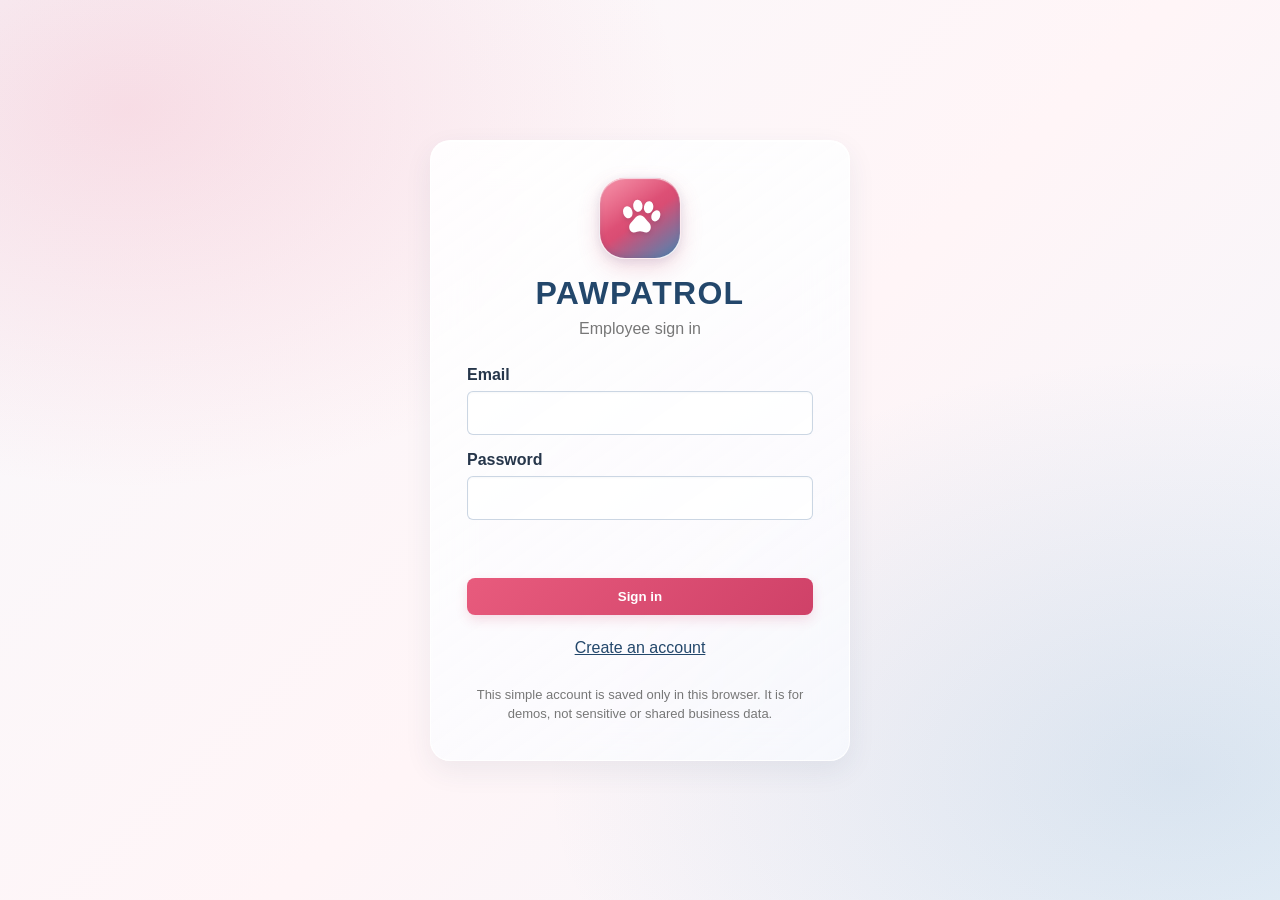
<file: index.html>
<!DOCTYPE html>
<html lang="en">

<head>
    <meta charset="UTF-8">
    <meta name="viewport" content="width=device-width, initial-scale=1.0">

    <title>PAWPATROL - Management System</title>

    <link rel="stylesheet" href="style.css">
    <style>
        .dashboard-page header {
            box-shadow: 0 4px 18px rgba(35, 71, 107, 0.06);
        }

        .dashboard-page aside {
            padding-top: 10px;
            background: linear-gradient(180deg, #fff 0%, #fffafd 100%);
        }

        .dashboard-page aside a,
        .dashboard-page .logout-button {
            position: relative;
            overflow: hidden;
            transition: background 180ms ease, color 180ms ease, transform 180ms ease, box-shadow 180ms ease, padding-left 180ms ease, filter 180ms ease;
        }

        .dashboard-page aside a::before,
        .dashboard-page .logout-button::before {
            content: "";
            position: absolute;
            inset: 0;
            background: linear-gradient(120deg, rgba(255,255,255,0.85) 0%, rgba(255,255,255,0.18) 35%, rgba(255,255,255,0.02) 100%);
            opacity: 0;
            transform: translateX(-110%);
            transition: transform 260ms ease, opacity 200ms ease;
            pointer-events: none;
        }

        .dashboard-page aside a:hover::before,
        .dashboard-page .logout-button:hover::before {
            opacity: 1;
            transform: translateX(110%);
        }

        .dashboard-page aside a:not(.active):hover {
            padding-left: 31px;
            background: linear-gradient(90deg, rgba(223, 82, 118, 0.06), rgba(255,255,255,0.8));
            box-shadow: inset 0 0 0 1px rgba(223, 82, 118, 0.06);
            transform: translateX(3px);
            filter: brightness(1.04);
        }

        .dashboard-page aside a:active,
        .dashboard-page .logout-button:active,
        .dashboard-page aside a.nav-pressed,
        .dashboard-page .logout-button.nav-pressed {
            transform: scale(0.98);
            box-shadow: inset 0 0 0 1px rgba(223, 82, 118, 0.12);
        }

        .dashboard-page .logout-button:hover {
            background: linear-gradient(90deg, rgba(223, 82, 118, 0.08), rgba(255,255,255,0.8));
            transform: translateX(2px);
            filter: brightness(1.04);
        }

        .dashboard-page main > h2 {
            color: #23476b;
            letter-spacing: 0.04em;
        }

        .dashboard-welcome {
            position: relative;
            display: flex;
            align-items: center;
            justify-content: space-between;
            min-height: 112px;
            margin: -4px 0 26px;
            padding: 22px 28px;
            overflow: hidden;
            border: 1px solid rgba(223, 82, 118, 0.12);
            border-radius: 16px;
            background:
                radial-gradient(circle at 88% 15%, rgba(255, 255, 255, 0.72), transparent 26%),
                linear-gradient(115deg, #fff2f5 0%, #f2f7ff 55%, #fff8ec 100%);
            box-shadow: 0 9px 26px rgba(35, 71, 107, 0.07);
            animation: dashboard-rise-in 480ms ease-out both;
        }

        .dashboard-welcome::after {
            position: absolute;
            right: 28px;
            bottom: -29px;
            color: rgba(223, 82, 118, 0.11);
            content: "🐾";
            font-size: 104px;
            line-height: 1;
            transform: rotate(-16deg);
            pointer-events: none;
        }

        .dashboard-welcome-copy {
            position: relative;
            z-index: 1;
        }

        .dashboard-welcome-label {
            display: inline-block;
            margin-bottom: 7px;
            color: #c54468;
            font-size: 11px;
            font-weight: 700;
            letter-spacing: 0.12em;
        }

        .dashboard-welcome h2 {
            margin: 0;
            color: #23476b;
            font-size: 27px;
            letter-spacing: 0.025em;
        }

        .dashboard-intro {
            margin: 6px 0 0;
            color: #586b82;
            font-size: 14px;
        }

        .dashboard-page .cards {
            margin-top: 0;
        }

        .card {
            position: relative;
            overflow: hidden;
            border: 1px solid rgba(35, 71, 107, 0.06);
            box-shadow: 0 5px 16px rgba(35, 71, 107, 0.055);
            animation: dashboard-rise-in 420ms both;
        }

        .card:nth-child(2) {
            animation-delay: 70ms;
        }

        .card:nth-child(3) {
            animation-delay: 140ms;
        }

        .card:nth-child(4) {
            animation-delay: 210ms;
        }

        .card::after {
            position: absolute;
            top: -34px;
            right: -26px;
            width: 105px;
            height: 105px;
            border-radius: 50%;
            background: currentColor;
            content: "";
            opacity: 0.045;
            pointer-events: none;
            transition: transform 220ms ease, opacity 220ms ease;
        }

        .card:hover {
            transform: translateY(-4px);
            box-shadow: 0 13px 25px rgba(35, 71, 107, 0.12);
        }

        .card:hover::after {
            transform: scale(1.35);
            opacity: 0.075;
        }

        .card.pink {
            color: #df5276;
            border-top: 3px solid #df5276;
        }

        .card.blue {
            color: #438cc5;
            border-top: 3px solid #438cc5;
        }

        .card.green {
            color: #58a850;
            border-top: 3px solid #66b85d;
        }

        .card.orange {
            color: #d9942e;
            border-top: 3px solid #e9a23d;
        }

        .card .icon {
            transition: transform 220ms ease, box-shadow 220ms ease;
        }

        .card:hover .icon {
            transform: rotate(-7deg) scale(1.08);
            box-shadow: 0 6px 12px rgba(35, 71, 107, 0.14);
        }

        .card span {
            color: #697586;
        }

        .card strong {
            color: #25354a;
            font-size: 27px;
        }

        .card.dashboard-card-click {
            animation: dashboard-card-tap 240ms ease-out;
        }

        @keyframes dashboard-card-tap {
            45% {
                transform: scale(0.97);
            }

            100% {
                transform: scale(1);
            }
        }

        @keyframes dashboard-rise-in {
            from {
                opacity: 0;
                transform: translateY(12px);
            }

            to {
                opacity: 1;
                transform: translateY(0);
            }
        }

        .dashboard-page .tables > section,
        .dashboard-page .dashboard-shop-info {
            border: 1px solid rgba(35, 71, 107, 0.06);
            border-radius: 12px;
            box-shadow: 0 5px 18px rgba(35, 71, 107, 0.055);
            animation: dashboard-rise-in 500ms 180ms both;
            transition: box-shadow 180ms ease, transform 180ms ease;
        }

        .dashboard-page .tables > section:hover,
        .dashboard-page .dashboard-shop-info:hover {
            transform: translateY(-2px);
            box-shadow: 0 10px 24px rgba(35, 71, 107, 0.09);
        }

        .dashboard-page section h3 {
            color: #23476b;
            border-bottom-color: #edf0f4;
        }

        .dashboard-page tbody tr {
            transition: background 160ms ease, transform 160ms ease;
        }

        .dashboard-page tbody tr:hover {
            background: #fff7f9;
        }

        .dashboard-page .dashboard-shop-info {
            margin-top: 25px;
            border-left: 4px solid #df5276;
        }

        .dashboard-page .dashboard-shop-details p {
            transition: background 160ms ease, padding 160ms ease;
        }

        .dashboard-page .dashboard-shop-details p:hover {
            padding-right: 8px;
            padding-left: 8px;
            border-radius: 6px;
            background: #fff7f9;
        }

        .dashboard-click-feedback {
            animation: dashboard-click-feedback 300ms ease-out;
        }

        .dashboard-page aside a.nav-pressed,
        .dashboard-page .logout-button.nav-pressed {
            animation: dashboard-sidebar-press 200ms ease-out;
        }

        @keyframes dashboard-sidebar-press {
            35% {
                transform: scale(0.98);
                box-shadow: 0 0 0 4px rgba(223, 82, 118, 0.12);
            }

            100% {
                transform: scale(1);
                box-shadow: 0 0 0 0 rgba(223, 82, 118, 0);
            }
        }

        @keyframes dashboard-click-feedback {
            35% {
                transform: scale(0.96);
                box-shadow: 0 0 0 4px rgba(223, 82, 118, 0.16);
            }

            100% {
                transform: scale(1);
                box-shadow: 0 0 0 0 rgba(223, 82, 118, 0);
            }
        }

        .cards {
            align-items: start;
        }

        .dashboard-card-content {
            flex: 1;
            min-width: 0;
        }

        .dashboard-view-details {
            display: inline-flex;
            align-items: center;
            margin-top: 8px;
            padding: 5px 10px;
            border: 1px solid currentColor;
            border-radius: 20px;
            font-family: inherit;
            font-size: 11px;
            font-weight: bold;
            color: #df5276;
            background: #fff7f9;
            cursor: pointer;
            transition: transform 160ms ease, box-shadow 160ms ease;
        }

        .dashboard-view-details:hover {
            transform: translateY(-1px);
            box-shadow: 0 3px 8px rgba(35, 71, 107, 0.12);
        }

        .dashboard-view-details:active {
            transform: scale(0.96);
        }

        .dashboard-view-details:focus-visible {
            outline: 2px solid currentColor;
            outline-offset: 3px;
        }

        .blue .dashboard-view-details {
            color: #438cc5;
            background: #f3f8fc;
        }

        .green .dashboard-view-details {
            color: #4b9d45;
            background: #f3faf2;
        }

        .orange .dashboard-view-details {
            color: #b97817;
            background: #fff8ed;
        }

        .dashboard-card-details {
            width: 100%;
            min-width: 0;
            margin-top: 20px;
            padding: 20px;
            border: 1px solid #dce5ef;
            border-radius: 12px;
            background: linear-gradient(145deg, #fff, #f5f8fc);
            box-shadow: 0 8px 22px rgba(35, 71, 107, 0.09);
            color: #26364a;
            font-family: "Segoe UI", Arial, sans-serif;
            cursor: default;
        }

        .dashboard-card-details[hidden] {
            display: none;
        }

        .dashboard-card-details:not([hidden]) {
            animation: dashboard-detail-enter 200ms ease-out;
        }

        @keyframes dashboard-detail-enter {
            from {
                opacity: 0;
                transform: translateY(8px);
            }

            to {
                opacity: 1;
                transform: translateY(0);
            }
        }

        .dashboard-detail-heading {
            display: flex;
            justify-content: space-between;
            align-items: center;
            gap: 12px;
            margin-bottom: 14px;
            color: #23476b;
            font-size: 15px;
            font-weight: bold;
            letter-spacing: 0.06em;
            text-transform: uppercase;
        }

        .dashboard-detail-count {
            padding: 5px 11px;
            border-radius: 20px;
            color: #1f456b;
            background: #e5eff8;
            font-size: 13px;
            font-weight: 700;
            letter-spacing: normal;
            white-space: nowrap;
        }

        .dashboard-detail-list {
            display: grid;
            grid-template-columns: repeat(auto-fit, minmax(min(100%, 240px), 1fr));
            gap: 12px;
            max-height: 360px;
            overflow-y: auto;
            padding: 2px 4px 4px 2px;
        }

        .dashboard-detail-item {
            display: flex;
            justify-content: space-between;
            align-items: flex-start;
            gap: 14px;
            min-width: 0;
            min-height: 76px;
            padding: 14px;
            border: 1px solid #e2e9f0;
            border-radius: 10px;
            background: #fff;
            box-shadow: 0 2px 7px rgba(35, 71, 107, 0.04);
            transition: transform 160ms ease, box-shadow 160ms ease, border-color 160ms ease;
        }

        .dashboard-detail-item:hover {
            transform: translateY(-2px);
            border-color: #cbd9e8;
            box-shadow: 0 6px 14px rgba(35, 71, 107, 0.09);
        }

        .dashboard-detail-item-copy {
            min-width: 0;
            flex: 1;
        }

        .dashboard-detail-item strong,
        .dashboard-detail-item small {
            display: block;
            overflow-wrap: anywhere;
        }

        .dashboard-detail-item strong {
            color: #24364b;
            font-size: 15px;
            font-weight: 700;
            line-height: 1.4;
        }

        .dashboard-detail-item small {
            margin-top: 5px;
            color: #526174;
            font-size: 13px;
            line-height: 1.5;
        }

        .dashboard-detail-tag {
            flex-shrink: 0;
            max-width: 40%;
            padding: 6px 10px;
            border-radius: 16px;
            color: #21476d;
            background: #eaf2f9;
            font-size: 12px;
            font-weight: 700;
            line-height: 1.4;
            text-align: center;
            overflow-wrap: anywhere;
        }

        .dashboard-detail-empty {
            margin: 0;
            padding: 20px;
            border: 1px dashed #cbd7e3;
            border-radius: 9px;
            color: #526174;
            background: #fff;
            font-size: 14px;
            font-weight: 600;
            text-align: center;
        }

        @media (max-width: 700px) {
            .dashboard-card-details {
                padding: 14px;
            }

            .dashboard-detail-list {
                grid-template-columns: 1fr;
                max-height: 320px;
            }

            .dashboard-welcome {
                min-height: 100px;
                padding: 18px 20px;
            }

            .dashboard-welcome h2 {
                font-size: 22px;
            }

            .dashboard-welcome::after {
                right: 8px;
                font-size: 76px;
            }
        }

        @media (prefers-reduced-motion: reduce) {
            .dashboard-page *,
            .dashboard-view-details,
            .dashboard-card-details:not([hidden]) {
                animation-duration: 0.01ms !important;
                animation-iteration-count: 1 !important;
                scroll-behavior: auto !important;
                transition-duration: 0.01ms !important;
            }
        }
    </style>
    <script defer src="local-auth.js"></script>
</head>

<body class="dashboard-page" data-requires-login style="visibility: hidden;">

    <!-- =========================
         HEADER
    ========================== -->

    <header>

        <div class="logo">

            <div class="logo-circle">
                🐶
            </div>

            <div class="logo-text">
                <h1>PAWPATROL</h1>
                <span>MANAGEMENT SYSTEM</span>
            </div>

        </div>


        <div class="admin">

            <strong id="currentUserEmail">Employee</strong>
            <small>Signed in</small>

        </div>

    </header>



    <!-- =========================
         MAIN LAYOUT
    ========================== -->

    <div class="layout">


        <!-- =========================
             SIDEBAR
        ========================== -->

        <aside>

            <a href="index.html" class="active">
                🏠 Dashboard
            </a>

            <a href="pets.html">
                🐾 Pets
            </a>

            <a href="products.html">
                📦 Products
            </a>

            <a href="customers.html">
                👥 Customers
            </a>

            <a href="sales.html">
                💰 Sales
            </a>

            <a href="inventory.html">
                📊 Inventory
            </a>

            <a href="employees.html">
                👨‍💼 Employees
            </a>

            <a href="reports.html">
                📈 Reports
            </a>

            <a href="settings.html">
                ⚙️ Settings
            </a>

            <button id="logoutButton" class="logout-button logout" type="button">↪ Sign out</button>

        </aside>



        <!-- =========================
             DASHBOARD CONTENT
        ========================== -->

        <main>

            <section class="dashboard-welcome">
                <div class="dashboard-welcome-copy">
                    <span class="dashboard-welcome-label">PAWPATROL · SHOP OVERVIEW</span>
                    <h2>DASHBOARD</h2>
                    <p class="dashboard-intro">Your shop at a glance — everything is looking good.</p>
                </div>
            </section>


            <!-- =========================
                 STATISTICS CARDS
            ========================== -->

            <div class="cards">
                <!-- Total Pets -->

                <div class="card pink">

                    <div class="icon">
                        🐶
                    </div>

                    <div class="dashboard-card-content">

                        <span>Total Pets</span>

                        <strong id="totalPets">0</strong>

                        <button class="dashboard-view-details" type="button" data-metric="pets" aria-expanded="false" aria-controls="dashboardMetricDetails">
                            View Details
                        </button>

                    </div>

                </div>



                <!-- Total Products -->

                <div class="card blue">

                    <div class="icon">
                        📦
                    </div>

                    <div class="dashboard-card-content">

                        <span>Total Products</span>

                        <strong id="totalProducts">0</strong>

                        <button class="dashboard-view-details" type="button" data-metric="products" aria-expanded="false" aria-controls="dashboardMetricDetails">
                            View Details
                        </button>

                    </div>

                </div>



                <!-- Total Customers -->

                <div class="card green">

                    <div class="icon">
                        👤
                    </div>

                    <div class="dashboard-card-content">

                        <span>Total Customers</span>

                        <strong id="totalCustomers">0</strong>

                        <button class="dashboard-view-details" type="button" data-metric="customers" aria-expanded="false" aria-controls="dashboardMetricDetails">
                            View Details
                        </button>

                    </div>

                </div>



                <!-- Today's Sales -->

                <div class="card orange">

                    <div class="icon">
                        💰
                    </div>

                    <div class="dashboard-card-content">

                        <span>Today's Sales</span>

                        <strong id="todaySales">₱0.00</strong>

                        <button class="dashboard-view-details" type="button" data-metric="sales" aria-expanded="false" aria-controls="dashboardMetricDetails">
                            View Details
                        </button>

                    </div>

                </div>

            </div>

            <section class="dashboard-card-details" id="dashboardMetricDetails" aria-live="polite" hidden></section>



            <!-- =========================
                 TABLES
            ========================== -->

            <div class="tables">


                <!-- RECENT SALES -->

                <section>

                    <h3>
                        🛒 Recent Sales
                    </h3>


                    <table>

                        <thead>

                            <tr>

                                <th>
                                    Invoice No.
                                </th>

                                <th>
                                    Customer
                                </th>

                                <th>
                                    Amount
                                </th>

                                <th>
                                    Date
                                </th>

                            </tr>

                        </thead>


                        <tbody id="recentSalesBody"></tbody>

                    </table>

                </section>



                <!-- LOW STOCK -->

                <section>

                    <h3>
                        ⚠️ Low Stock Products
                    </h3>


                    <table>

                        <thead>

                            <tr>

                                <th>
                                    Product Name
                                </th>

                                <th>
                                    Stock
                                </th>

                                <th>
                                    Status
                                </th>

                            </tr>

                        </thead>


                        <tbody id="lowStockBody"></tbody>

                    </table>

                </section>

            </div>

            <section class="dashboard-shop-info">
                <h3>System Information</h3>
                <div class="dashboard-shop-details">
                    <p><strong>Pet Shop Name</strong><span id="dashboardShopName">Happy Paws Pet Shop</span></p>
                    <p><strong>Address</strong><span id="dashboardShopAddress">123 Pet Street, Animal City</span></p>
                    <p><strong>Contact No.</strong><span id="dashboardShopPhone">0912-345-6789</span></p>
                    <p><strong>Email</strong><span id="dashboardShopEmail">happypawspetshop@gmail.com</span></p>
                </div>
            </section>


        </main>

    </div>

    <script>
        document.addEventListener("click", (event) => {
            if (!(event.target instanceof Element)) {
                return;
            }

            const control = event.target.closest("button, a, input, select, textarea, [role='button']");
            if (!control || control.matches(":disabled")) {
                return;
            }

            control.classList.remove("dashboard-click-feedback");
            void control.offsetWidth;
            control.classList.add("dashboard-click-feedback");

            if (control.matches("aside a, .logout-button")) {
                control.classList.remove("nav-pressed");
                void control.offsetWidth;
                control.classList.add("nav-pressed");
            }
        });

        document.addEventListener("animationend", (event) => {
            if (
                event.animationName === "dashboard-click-feedback" &&
                event.target instanceof Element
            ) {
                event.target.classList.remove("dashboard-click-feedback");
            }

            if (
                event.animationName === "dashboard-card-tap" &&
                event.target instanceof Element
            ) {
                event.target.classList.remove("dashboard-card-click");
            }

            if (
                event.target instanceof Element &&
                event.target.classList.contains("nav-pressed")
            ) {
                event.target.classList.remove("nav-pressed");
            }
        });

        const DASHBOARD_STORAGE_KEYS = {
            pets: "petShopPets",
            products: "petShopProducts",
            customers: "petShopCustomers",
            sales: "petShopSales"
        };

        const DASHBOARD_DEFAULTS = {
            pets: [
                { id: "PET-001", name: "Buddy", type: "Dog", breed: "Golden Retriever", age: "2", gender: "Male", status: "Available" },
                { id: "PET-002", name: "Mimi", type: "Cat", breed: "Persian", age: "1", gender: "Female", status: "Available" },
                { id: "PET-003", name: "Max", type: "Dog", breed: "Beagle", age: "3", gender: "Male", status: "Sold" },
                { id: "PET-004", name: "Luna", type: "Cat", breed: "Siamese", age: "2", gender: "Female", status: "Available" }
            ],
            products: [
                { id: "PROD-001", name: "Royal Canin Kitten", category: "Food", price: 850, stock: 3 },
                { id: "PROD-002", name: "Dog Chew Bones", category: "Treats", price: 150, stock: 2 },
                { id: "PROD-003", name: "Whiskas Tuna 400g", category: "Food", price: 120, stock: 4 },
                { id: "PROD-004", name: "Cat Litter 5kg", category: "Grooming", price: 320, stock: 5 },
                { id: "PROD-005", name: "Pedigree Adult 1kg", category: "Food", price: 280, stock: 6 }
            ],
            customers: [
                { id: "CUST-001", name: "Juan Dela Cruz", phone: "0912-345-6789", email: "juan@example.com", address: "123 Main Street" },
                { id: "CUST-002", name: "Maria Santos", phone: "0917-234-5678", email: "maria@example.com", address: "45 Mabini Avenue" },
                { id: "CUST-003", name: "Pedro Reyes", phone: "0920-456-7890", email: "pedro@example.com", address: "8 Rizal Street" }
            ],
            sales: []
        };

        function readDashboardList(name) {
            const key = DASHBOARD_STORAGE_KEYS[name];
            const storedValue = localStorage.getItem(key);
            const list = storedValue === null
                ? DASHBOARD_DEFAULTS[name]
                : JSON.parse(storedValue);

            if (!Array.isArray(list)) {
                throw new Error(`The saved data in "${key}" is not a valid list.`);
            }

            return list;
        }

        function appendDashboardCell(row, value) {
            const cell = document.createElement("td");
            cell.textContent = value;
            row.appendChild(cell);
        }

        function showDashboardMessage(tableBody, message, columnCount) {
            const row = document.createElement("tr");
            const cell = document.createElement("td");
            cell.colSpan = columnCount;
            cell.textContent = message;
            cell.style.color = "#777";
            row.appendChild(cell);
            tableBody.appendChild(row);
        }

        function formatDashboardCurrency(value) {
            return `₱${Number(value).toLocaleString("en-PH", {
                minimumFractionDigits: 2,
                maximumFractionDigits: 2
            })}`;
        }

        function isToday(dateValue) {
            const date = new Date(dateValue);
            const today = new Date();
            return !Number.isNaN(date.getTime()) &&
                date.getFullYear() === today.getFullYear() &&
                date.getMonth() === today.getMonth() &&
                date.getDate() === today.getDate();
        }

        const dashboardPets = readDashboardList("pets");
        const dashboardProducts = readDashboardList("products");
        const dashboardCustomers = readDashboardList("customers");
        const dashboardSales = readDashboardList("sales");

        document.getElementById("totalPets").textContent = String(dashboardPets.length);
        document.getElementById("totalProducts").textContent = String(dashboardProducts.length);
        document.getElementById("totalCustomers").textContent = String(dashboardCustomers.length);

        const todaysSalesTotal = dashboardSales
            .filter((sale) => isToday(sale.date))
            .reduce((total, sale) => total + Number(sale.total), 0);
        document.getElementById("todaySales").textContent = formatDashboardCurrency(todaysSalesTotal);

        const dashboardSettingsValue = localStorage.getItem("petShopSettings");
        if (dashboardSettingsValue !== null) {
            const dashboardSettings = JSON.parse(dashboardSettingsValue);
            if (
                !dashboardSettings ||
                typeof dashboardSettings !== "object" ||
                Array.isArray(dashboardSettings)
            ) {
                throw new Error('The saved shop settings in "petShopSettings" are invalid.');
            }

            document.getElementById("dashboardShopName").textContent =
                dashboardSettings.shopName || "Happy Paws Pet Shop";
            document.getElementById("dashboardShopAddress").textContent =
                dashboardSettings.address || "123 Pet Street, Animal City";
            document.getElementById("dashboardShopPhone").textContent =
                dashboardSettings.phone || "0912-345-6789";
            document.getElementById("dashboardShopEmail").textContent =
                dashboardSettings.email || "happypawspetshop@gmail.com";
        }

        const recentSalesBody = document.getElementById("recentSalesBody");
        const recentSales = [...dashboardSales]
            .sort((first, second) => new Date(second.date).getTime() - new Date(first.date).getTime())
            .slice(0, 5);

        if (recentSales.length === 0) {
            showDashboardMessage(recentSalesBody, "No sales recorded yet.", 4);
        } else {
            recentSales.forEach((sale) => {
                const row = document.createElement("tr");
                appendDashboardCell(row, sale.id);
                appendDashboardCell(row, sale.customerName);
                appendDashboardCell(row, formatDashboardCurrency(sale.total));
                const date = new Date(sale.date);
                appendDashboardCell(row, Number.isNaN(date.getTime()) ? "Invalid date" : date.toLocaleDateString());
                recentSalesBody.appendChild(row);
            });
        }

        const lowStockBody = document.getElementById("lowStockBody");
        const lowStockProducts = dashboardProducts.filter((product) => {
            return Number(product.stock) <= 5;
        });

        if (lowStockProducts.length === 0) {
            showDashboardMessage(lowStockBody, "No low stock products.", 3);
        } else {
            lowStockProducts.forEach((product) => {
                const row = document.createElement("tr");
                appendDashboardCell(row, product.name);
                appendDashboardCell(row, String(product.stock));
                const statusCell = document.createElement("td");
                statusCell.className = "low";
                statusCell.textContent = Number(product.stock) === 0 ? "Out of Stock" : "Low Stock";
                row.appendChild(statusCell);
                lowStockBody.appendChild(row);
            });
        }

        function createDashboardDetailItem(item) {
            const row = document.createElement("div");
            row.className = "dashboard-detail-item";

            const copy = document.createElement("div");
            copy.className = "dashboard-detail-item-copy";

            const title = document.createElement("strong");
            title.textContent = item.title;
            copy.appendChild(title);

            const subtitle = document.createElement("small");
            subtitle.textContent = item.subtitle;
            copy.appendChild(subtitle);
            row.appendChild(copy);

            const tag = document.createElement("span");
            tag.className = "dashboard-detail-tag";
            tag.textContent = item.tag;
            row.appendChild(tag);

            return row;
        }

        function renderDashboardMetricDetails(metricKey, detailsPanel) {
            const metricConfig = {
                pets: {
                    title: "Pet Records",
                    items: dashboardPets.map((pet) => ({
                        title: pet.name,
                        subtitle: [pet.type, pet.breed, pet.age ? `${pet.age} yr` : ""]
                            .filter(Boolean)
                            .join(" · "),
                        tag: pet.status || "Unlisted"
                    }))
                },
                products: {
                    title: "Product Stock",
                    items: dashboardProducts.map((product) => ({
                        title: product.name,
                        subtitle: `${product.category || "Product"} · ${formatDashboardCurrency(product.price)}`,
                        tag: `${product.stock} in stock`
                    }))
                },
                customers: {
                    title: "Customer Directory",
                    items: dashboardCustomers.map((customer) => ({
                        title: customer.name,
                        subtitle: [customer.email, customer.phone].filter(Boolean).join(" · "),
                        tag: customer.id || "Customer"
                    }))
                },
                sales: {
                    title: "Sales Today",
                    items: dashboardSales
                        .filter((sale) => isToday(sale.date))
                        .map((sale) => {
                            const date = new Date(sale.date);
                            return {
                                title: sale.customerName || "Walk-in Customer",
                                subtitle: `${sale.id || "Sale"}${Number.isNaN(date.getTime()) ? "" : ` · ${date.toLocaleTimeString([], { hour: "numeric", minute: "2-digit" })}`}`,
                                tag: formatDashboardCurrency(sale.total)
                            };
                        })
                }
            };

            const config = metricConfig[metricKey];
            if (!config) {
                return;
            }

            detailsPanel.replaceChildren();

            const heading = document.createElement("div");
            heading.className = "dashboard-detail-heading";
            heading.append(document.createTextNode(config.title));

            const count = document.createElement("span");
            count.className = "dashboard-detail-count";
            count.textContent = `${config.items.length} ${config.items.length === 1 ? "record" : "records"}`;
            heading.appendChild(count);
            detailsPanel.appendChild(heading);

            if (config.items.length === 0) {
                const emptyMessage = document.createElement("p");
                emptyMessage.className = "dashboard-detail-empty";
                emptyMessage.textContent = "No records to show right now.";
                detailsPanel.appendChild(emptyMessage);
                return;
            }

            const list = document.createElement("div");
            list.className = "dashboard-detail-list";
            config.items.forEach((item) => list.appendChild(createDashboardDetailItem(item)));
            detailsPanel.appendChild(list);
        }

        document.querySelectorAll(".dashboard-view-details[data-metric]").forEach((button) => {
            const detailsPanel = document.getElementById(button.getAttribute("aria-controls"));

            button.addEventListener("click", () => {
                const isExpanded = button.getAttribute("aria-expanded") === "true";

                document.querySelectorAll(".dashboard-view-details[data-metric]").forEach((otherButton) => {
                    if (otherButton !== button) {
                        otherButton.setAttribute("aria-expanded", "false");
                    }
                });

                button.setAttribute("aria-expanded", String(!isExpanded));
                detailsPanel.hidden = isExpanded;

                if (!isExpanded) {
                    renderDashboardMetricDetails(button.dataset.metric, detailsPanel);
                }
            });
        });
    </script>

</body>

</html>
</file>
<file: style.css>
/* =========================================
   GENERAL
========================================= */

.login-page {
    min-height: 100vh;
    display: grid;
    place-items: center;
    padding: 24px;
    background: #f5f6f8;
}

.login-card {
    width: min(100%, 420px);
    padding: 36px;
    background: white;
    border-radius: 12px;
    box-shadow: 0 8px 32px rgba(35, 71, 107, 0.12);
}

.login-card .logo-circle {
    margin: 0 auto 16px;
}

.login-card h1,
.login-subtitle {
    text-align: center;
}

.login-card h1 {
    margin: 0;
    color: #23476b;
}

.login-subtitle {
    margin: 8px 0 28px;
    color: #777;
}

.login-card label {
    display: block;
    margin: 16px 0 7px;
    font-weight: bold;
}

.login-card input {
    width: 100%;
    padding: 12px;
    border: 1px solid #ccd2d8;
    border-radius: 6px;
    font: inherit;
}

.login-submit {
    width: 100%;
    margin-top: 10px;
}

.login-message {
    min-height: 20px;
    color: #b4233d;
    font-size: 14px;
}

.login-help,
.login-notice {
    color: #777;
    font-size: 13px;
    line-height: 1.5;
}

.login-notice {
    margin: 22px 0 0;
    text-align: center;
}

.login-mode-button {
    display: block;
    margin: 18px auto 0;
    padding: 6px;
    border: 0;
    background: transparent;
    color: #23476b;
    font: inherit;
    text-decoration: underline;
    cursor: pointer;
}

.login-submit:disabled {
    cursor: not-allowed;
    opacity: 0.65;
}

* {
    box-sizing: border-box;
}

body {
    margin: 0;
    padding: 0;

    font-family: Arial, Helvetica, sans-serif;

    background: #f5f6f8;

    color: #333;
}



/* =========================================
   HEADER
========================================= */

header {
    height: 105px;

    background: white;

    border-bottom: 1px solid #ddd;

    display: flex;

    align-items: center;

    justify-content: space-between;

    padding: 0 40px;
}



/* =========================================
   LOGO
========================================= */

.logo {
    display: flex;

    align-items: center;

    gap: 15px;

    min-width: 400px;
}


.logo-circle {
    width: 70px;
    height: 70px;

    background: #f6dcc3;

    border-radius: 50%;

    display: flex;

    align-items: center;
    justify-content: center;

    font-size: 35px;

    flex-shrink: 0;
}


.logo-text {
    display: flex;

    flex-direction: column;
}


.logo-text h1 {
    margin: 0;

    color: #23476b;

    font-size: 30px;

    line-height: 1.1;

    white-space: nowrap;
}


.logo-text span {
    color: #df5276;

    font-weight: bold;

    font-size: 18px;

    white-space: nowrap;
}



/* =========================================
   ADMIN
========================================= */

.admin {
    display: flex;

    flex-direction: column;

    text-align: right;
}


.admin strong {
    font-size: 16px;

    color: #222;
}


.admin small {
    color: #777;

    margin-top: 5px;
}



/* =========================================
   MAIN LAYOUT
========================================= */

.layout {
    display: flex;

    min-height: calc(100vh - 105px);
}



/* =========================================
   SIDEBAR
========================================= */

aside {
    width: 250px;

    background: white;

    border-right: 1px solid #ddd;

    flex-shrink: 0;
}


aside a {
    display: block;

    padding: 18px 25px;

    color: #444;

    text-decoration: none;

    border-bottom: 1px solid #eee;

    cursor: pointer;

    transition: 0.2s;
}


aside a:hover {
    background: #fce8ee;

    color: #df5276;
}


aside .active {
    background: #df5276;

    color: white;

    margin: 16px;

    padding: 16px 20px;

    border-radius: 7px;

    border: none;
}


aside .active:hover {
    background: #c93f64;

    color: white;
}


aside .logout {
    margin-top: 10px;
}

.logout-button {
    display: block;
    width: calc(100% - 32px);
    margin: 10px 16px;
    padding: 16px 20px;
    border: 0;
    background: transparent;
    color: #444;
    font: inherit;
    text-align: left;
    cursor: pointer;
}

.logout-button:hover {
    background: #fce8ee;
    color: #df5276;
}



/* =========================================
   MAIN CONTENT
========================================= */

main {
    flex: 1;

    padding: 35px;

    overflow-x: auto;
}


main h2 {
    margin: 0;

    font-size: 24px;

    color: #333;
}



/* =========================================
   STATISTICS CARDS
========================================= */

.cards {
    display: grid;

    grid-template-columns: repeat(4, 1fr);

    gap: 25px;

    margin-top: 30px;
}


.card {
    background: white;

    min-height: 120px;

    display: flex;

    align-items: center;

    padding: 20px;

    border-radius: 10px;

    box-shadow: 0 1px 3px rgba(0, 0, 0, 0.03);
}


.card .icon {
    width: 55px;
    height: 55px;

    border-radius: 10px;

    display: flex;

    align-items: center;

    justify-content: center;

    font-size: 25px;

    margin-right: 15px;

    flex-shrink: 0;
}


.card span,
.card strong,
.card small {
    display: block;
}


.card span {
    color: #555;

    font-size: 14px;
}


.card strong {
    font-size: 24px;

    margin: 5px 0;

    color: #222;
}


.card small {
    color: #777;

    font-size: 12px;
}



/* =========================================
   CARD COLORS
========================================= */

.pink .icon {
    background: #df5276;
}


.blue .icon {
    background: #438cc5;
}


.green .icon {
    background: #66b85d;
}


.orange .icon {
    background: #e9a23d;
}



/* =========================================
   TABLE AREA
========================================= */

.tables {
    display: grid;

    grid-template-columns: 1fr 1fr;

    gap: 25px;

    margin-top: 30px;
}


section {
    background: white;

    padding: 20px;

    border-radius: 8px;

    box-shadow: 0 1px 3px rgba(0, 0, 0, 0.03);
}


section h3 {
    margin: 0;

    padding-bottom: 15px;

    border-bottom: 1px solid #ddd;

    font-size: 17px;
}



/* =========================================
   TABLE
========================================= */

table {
    width: 100%;

    border-collapse: collapse;

    margin-top: 10px;
}


th,
td {
    padding: 12px 8px;

    text-align: left;

    border-bottom: 1px solid #eee;

    font-size: 13px;
}


th {
    color: #555;

    font-weight: bold;
}


td {
    color: #444;
}


tr:last-child td {
    border-bottom: none;
}



/* =========================================
   LOW STOCK
========================================= */

.low {
    color: #df5276;

    font-weight: bold;
}



/* =========================================
   RESPONSIVE
========================================= */

@media (max-width: 1200px) {

    .cards {
        grid-template-columns: repeat(2, 1fr);
    }

}


@media (max-width: 900px) {

    aside {
        width: 200px;
    }

    .tables {
        grid-template-columns: 1fr;
    }

    .logo {
        min-width: auto;
    }

}


@media (max-width: 700px) {

    header {
        padding: 0 20px;
    }

    .logo-text h1 {
        font-size: 22px;
    }

    .logo-text span {
        font-size: 14px;
    }

    .logo-circle {
        width: 55px;
        height: 55px;

        font-size: 27px;
    }

    aside {
        width: 170px;
    }

    main {
        padding: 20px;
    }

    .cards {
        grid-template-columns: 1fr;
    }

}


@media (max-width: 500px) {

    header {
        height: 90px;
    }

    .admin {
        display: none;
    }

    aside {
        width: 150px;
    }

    aside a {
        padding: 15px;
        font-size: 13px;
    }

}

/* =========================================
   PETS MANAGEMENT PAGE
========================================= */

.page-header {
    display: flex;
    align-items: center;
    justify-content: space-between;
    margin-bottom: 25px;
}

.page-header p {
    margin-top: 8px;
    color: #777;
    font-size: 14px;
}


/* ADD PET BUTTON */

.add-button {
    background: #df5276;
    color: white;
    border: none;
    padding: 13px 22px;
    border-radius: 6px;
    font-size: 14px;
    font-weight: bold;
    cursor: pointer;
}

.add-button:hover {
    background: #c93f64;
}


/* SEARCH */

.search-box {
    background: white;
    padding: 18px;
    border-radius: 8px;
    margin-bottom: 20px;

    display: flex;
    gap: 10px;
}

.search-box input {
    flex: 1;
    padding: 12px;

    border: 1px solid #ddd;
    border-radius: 5px;

    font-size: 14px;
    outline: none;
}

.search-box input:focus {
    border-color: #df5276;
}

.search-box button {
    background: #df5276;
    color: white;

    border: none;

    padding: 0 22px;

    border-radius: 5px;

    cursor: pointer;
}

.search-box button:hover {
    background: #c93f64;
}


/* PET TABLE */

.management-table {
    background: white;

    padding: 20px;

    border-radius: 8px;

    overflow-x: auto;
}

.management-table table {
    margin-top: 0;
    min-width: 850px;
}

.management-table th {
    background: #fafafa;
    padding: 15px 10px;
}

.management-table td {
    padding: 15px 10px;
}


/* STATUS */

.status {
    display: inline-block;

    padding: 5px 10px;

    border-radius: 20px;

    font-size: 12px;

    font-weight: bold;
}

.status.available {
    background: #e4f6e1;
    color: #4b9d45;
}

.status.sold {
    background: #fce3e9;
    color: #df5276;
}

.status.low-stock {
    background: #fff1d6;
    color: #a66b00;
}


/* ACTION BUTTONS */

.edit-button,
.delete-button {
    border: none;

    padding: 7px 11px;

    border-radius: 4px;

    cursor: pointer;

    font-size: 12px;

    margin-right: 4px;
}

.edit-button {
    background: #e5f0fa;
    color: #438cc5;
}

.edit-button:hover {
    background: #438cc5;
    color: white;
}

.delete-button {
    background: #fce3e9;
    color: #df5276;
}

.delete-button:hover {
    background: #df5276;
    color: white;
}

/* =========================================
   ADD PET MODAL
========================================= */

.modal {
    display: none;

    position: fixed;

    top: 0;
    left: 0;

    width: 100%;
    height: 100%;

    background: rgba(0, 0, 0, 0.45);

    align-items: center;
    justify-content: center;

    z-index: 1000;
}


.modal-content {
    width: 450px;

    max-width: 90%;

    background: white;

    border-radius: 10px;

    padding: 25px;

    box-shadow: 0 5px 25px rgba(0, 0, 0, 0.2);
}


.modal-header {
    display: flex;

    align-items: center;

    justify-content: space-between;

    margin-bottom: 20px;
}


.modal-header h2 {
    margin: 0;

    color: #333;

    font-size: 22px;
}


.close-button {
    border: none;

    background: none;

    font-size: 28px;

    color: #777;

    cursor: pointer;
}


.close-button:hover {
    color: #df5276;
}


/* FORM */

#petForm label,
#productForm label,
#customerForm label,
#saleForm label {
    display: block;

    margin-top: 12px;

    margin-bottom: 6px;

    font-size: 14px;

    font-weight: bold;

    color: #444;
}


#petForm input,
#petForm select,
#productForm input,
#productForm select,
#customerForm input,
#customerForm select,
#saleForm input,
#saleForm select {
    width: 100%;

    padding: 11px;

    border: 1px solid #ddd;

    border-radius: 5px;

    font-size: 14px;

    outline: none;
}


#petForm input:focus,
#petForm select:focus,
#productForm input:focus,
#productForm select:focus,
#customerForm input:focus,
#customerForm select:focus,
#saleForm input:focus,
#saleForm select:focus {
    border-color: #df5276;
}

.sale-hint {
    min-height: 16px;
    margin: 8px 0 0;
    color: #777;
    font-size: 13px;
}

.sale-total {
    margin: 18px 0 0;
    color: #444;
}

.sale-total strong {
    color: #23476b;
    font-size: 20px;
}

.inventory-cards {
    grid-template-columns: repeat(3, minmax(0, 1fr));
    margin-top: 0;
    margin-bottom: 25px;
}

.inventory-restock-details {
    margin: 0 0 12px;
    color: #666;
    font-size: 14px;
}

.report-filters {
    background: white;
    padding: 18px;
    border-radius: 8px;
    margin-bottom: 25px;
}

.report-filters form {
    display: flex;
    align-items: flex-end;
    gap: 12px;
    flex-wrap: wrap;
}

.report-date-field {
    display: flex;
    flex-direction: column;
    gap: 6px;
}

.report-date-field label {
    color: #444;
    font-size: 13px;
    font-weight: bold;
}

.report-date-field input {
    min-height: 42px;
    padding: 8px 10px;
    border: 1px solid #ddd;
    border-radius: 5px;
    font: inherit;
}

.report-period {
    margin: 14px 0 0;
    color: #777;
    font-size: 13px;
}

.report-cards {
    margin-top: 0;
    margin-bottom: 25px;
}

.report-cards .card strong {
    font-size: 21px;
    overflow-wrap: anywhere;
}

.report-table-section {
    margin-bottom: 25px;
}

.report-table-section h3 {
    margin: 0;
    padding-bottom: 15px;
    border-bottom: 1px solid #ddd;
    font-size: 17px;
}

.dashboard-shop-info {
    margin-top: 25px;
}

.dashboard-shop-info h3 {
    margin: 0 0 16px;
    padding-bottom: 12px;
    border-bottom: 1px solid #ddd;
    font-size: 17px;
}

.dashboard-shop-details {
    display: grid;
    grid-template-columns: repeat(2, minmax(0, 1fr));
    gap: 12px 24px;
}

.dashboard-shop-details p {
    display: flex;
    gap: 12px;
    margin: 0;
    font-size: 14px;
}

.dashboard-shop-details strong {
    min-width: 125px;
    color: #444;
}

.dashboard-shop-details span {
    color: #666;
    overflow-wrap: anywhere;
}

.settings-section {
    max-width: 900px;
}

.settings-section h3 {
    margin: 0;
    padding-bottom: 15px;
    border-bottom: 1px solid #ddd;
    font-size: 17px;
}

.settings-description {
    margin: 16px 0 22px;
    color: #777;
    font-size: 14px;
}

.settings-form {
    display: grid;
    grid-template-columns: repeat(2, minmax(0, 1fr));
    gap: 18px 22px;
}

.settings-field label {
    display: block;
    margin-bottom: 7px;
    color: #444;
    font-size: 14px;
    font-weight: bold;
}

.settings-field input {
    width: 100%;
    min-height: 42px;
    padding: 10px 11px;
    border: 1px solid #ddd;
    border-radius: 5px;
    font: inherit;
}

.settings-field input:focus {
    border-color: #df5276;
    outline: none;
}

.settings-field input[readonly] {
    background: #f5f6f8;
    color: #777;
}

.settings-actions {
    grid-column: 1 / -1;
}

.settings-message {
    display: none;
    grid-column: 1 / -1;
    margin: 0;
    color: #4b9d45;
    font-size: 14px;
}

.settings-message.is-visible {
    display: block;
}

.settings-message.is-error {
    color: #df5276;
}

.backup-section {
    margin-top: 25px;
}

.backup-actions {
    display: flex;
    gap: 12px;
    flex-wrap: wrap;
}

.backup-actions .edit-button {
    padding: 11px 20px;
    font-size: 14px;
    font-weight: bold;
}

@media (max-width: 600px) {
    .settings-form {
        grid-template-columns: 1fr;
    }

    .dashboard-shop-details {
        grid-template-columns: 1fr;
    }
}


/* FORM BUTTONS */

.form-buttons {
    display: flex;

    justify-content: flex-end;

    gap: 10px;

    margin-top: 25px;
}


.cancel-button {
    background: #eee;

    color: #555;

    border: none;

    padding: 11px 20px;

    border-radius: 5px;

    cursor: pointer;
}


.cancel-button:hover {
    background: #ddd;
}


.save-button {
    background: #df5276;

    color: white;

    border: none;

    padding: 11px 20px;

    border-radius: 5px;

    cursor: pointer;

    font-weight: bold;
}


.save-button:hover {
    background: #c93f64;
}

/* Shared visual polish */
body {
    font-family: "Segoe UI", Arial, Helvetica, sans-serif;
    background:
        radial-gradient(ellipse at 92% 2%, rgba(223, 82, 118, 0.10), transparent 34%),
        radial-gradient(ellipse at 4% 96%, rgba(67, 140, 197, 0.08), transparent 38%),
        radial-gradient(ellipse at 55% 48%, rgba(255, 255, 255, 0.82), transparent 68%),
        linear-gradient(135deg, #f8f9fc 0%, #f2f5f9 58%, #fff8f4 100%);
    background-attachment: fixed;
    color: #26364a;
}

header {
    position: relative;
    background:
        radial-gradient(ellipse at 8% 0, rgba(249, 186, 201, 0.38), transparent 38%),
        radial-gradient(ellipse at 92% 100%, rgba(179, 207, 231, 0.2), transparent 42%),
        linear-gradient(110deg, rgba(255, 239, 244, 0.88), rgba(255, 251, 252, 0.8) 50%, rgba(246, 249, 255, 0.86));
    border-bottom: 1px solid rgba(255, 255, 255, 0.88);
    box-shadow: 0 8px 26px rgba(48, 73, 103, 0.075), inset 0 1px 0 rgba(255, 255, 255, 0.98);
    -webkit-backdrop-filter: blur(22px) saturate(145%);
    backdrop-filter: blur(22px) saturate(145%);
}

header::after {
    position: absolute;
    right: 0;
    bottom: -1px;
    left: 0;
    height: 1px;
    background: linear-gradient(90deg, rgba(223, 82, 118, 0.48), rgba(255, 255, 255, 0.96) 48%, rgba(67, 140, 197, 0.34));
    content: "";
    pointer-events: none;
}

.logo-circle {
    position: relative;
    overflow: hidden;
    isolation: isolate;
    border: 1px solid rgba(255, 255, 255, 0.88);
    border-radius: 23px;
    background:
        linear-gradient(140deg, rgba(255, 255, 255, 0.35), transparent 48%),
        linear-gradient(145deg, #ef6687 0%, #d95178 53%, #548bb7 100%);
    box-shadow:
        0 9px 22px rgba(204, 75, 112, 0.2),
        0 3px 8px rgba(58, 103, 145, 0.12),
        inset 0 1px 1px rgba(255, 255, 255, 0.75),
        inset 0 -2px 5px rgba(52, 70, 109, 0.16);
    font-size: 0;
    transition: transform 240ms cubic-bezier(0.2, 0.8, 0.2, 1), box-shadow 240ms ease;
}

.logo-circle::before {
    position: absolute;
    inset: 0;
    background: url("data:image/svg+xml,%3Csvg xmlns='http://www.w3.org/2000/svg' viewBox='0 0 64 64'%3E%3Cg fill='%23fff'%3E%3Cellipse cx='15' cy='24' rx='6.5' ry='8.5' transform='rotate(-18 15 24)'/%3E%3Cellipse cx='29' cy='15' rx='6.5' ry='8.5' transform='rotate(-5 29 15)'/%3E%3Cellipse cx='44' cy='17' rx='6.5' ry='8.5' transform='rotate(12 44 17)'/%3E%3Cellipse cx='54' cy='29' rx='6' ry='8' transform='rotate(24 54 29)'/%3E%3Cpath d='M32 28c-5.3 0-8 5.8-12.6 10.6C15.2 43 16.6 51 22.4 52c3.4.6 6.4-1.5 9.6-1.5s6.2 2.1 9.6 1.5c5.8-1 7.2-9 3-13.4C40 33.8 37.3 28 32 28z'/%3E%3C/g%3E%3C/svg%3E") center / 39px 39px no-repeat;
    content: "";
    filter: drop-shadow(0 2px 2px rgba(35, 55, 75, 0.18));
    transition: transform 240ms ease;
}

.logo-circle::after {
    position: absolute;
    z-index: -1;
    inset: 0;
    border-radius: inherit;
    background: linear-gradient(145deg, rgba(255, 255, 255, 0.28), transparent 44%, rgba(255, 255, 255, 0.08));
    content: "";
    pointer-events: none;
}

.logo-circle:hover {
    transform: rotate(-6deg) scale(1.08);
    box-shadow:
        0 12px 28px rgba(204, 75, 112, 0.27),
        0 5px 12px rgba(58, 103, 145, 0.16),
        inset 0 1px 1px rgba(255, 255, 255, 0.85),
        inset 0 -2px 5px rgba(52, 70, 109, 0.16);
}

.logo-circle:hover::before {
    transform: scale(1.1);
}

.logo-text h1 {
    letter-spacing: 0.035em;
    text-shadow: 0 1px 0 rgba(255, 255, 255, 0.6);
}

.logo-text span {
    margin-top: 3px;
    font-size: 13px;
    letter-spacing: 0.12em;
}

.login-card .logo-circle {
    width: 82px;
    height: 82px;
    border-radius: 26px;
    background: linear-gradient(145deg, #f36b8a 0%, #d94b72 52%, #397eae 100%);
}

.login-card .logo-circle::before {
    background-size: 46px 46px;
}

.login-card h1 {
    letter-spacing: 0.04em;
}

aside {
    background: linear-gradient(180deg, #fff 0%, #fffafd 100%);
    border-right-color: #e7ebf1;
}

aside a,
.logout-button {
    transition: background 180ms ease, color 180ms ease, transform 180ms ease, box-shadow 180ms ease, padding-left 180ms ease;
}

aside a:not(.active):hover {
    padding-left: 31px;
    background: #fff3f6;
    color: #c93f64;
    transform: translateX(2px);
}

aside .active {
    background: linear-gradient(135deg, #e85b7d, #cf4168);
    box-shadow: 0 7px 16px rgba(207, 65, 104, 0.22);
}

aside .active:hover {
    background: linear-gradient(135deg, #d94e72, #c93f64);
    box-shadow: 0 9px 20px rgba(207, 65, 104, 0.28);
}

.logout-button:hover {
    transform: translateX(2px);
}

main > h2 {
    color: #23476b;
    letter-spacing: 0.025em;
}

.page-header p,
.settings-description,
.report-period {
    color: #68788d;
}

.card,
section,
.management-table,
.search-box,
.report-filters,
.login-card {
    border: 1px solid rgba(35, 71, 107, 0.07);
    border-radius: 12px;
    box-shadow: 0 6px 20px rgba(35, 71, 107, 0.055);
    transition: box-shadow 180ms ease, transform 180ms ease, border-color 180ms ease;
}

.card:hover,
.management-table:hover,
.search-box:hover,
.report-filters:hover {
    border-color: rgba(67, 140, 197, 0.16);
    box-shadow: 0 11px 26px rgba(35, 71, 107, 0.1);
}

.card .icon {
    box-shadow: 0 5px 12px rgba(35, 71, 107, 0.12);
    transition: transform 200ms ease, box-shadow 200ms ease;
}

.card:hover .icon {
    transform: rotate(-6deg) scale(1.06);
    box-shadow: 0 8px 16px rgba(35, 71, 107, 0.17);
}

.tables > section:hover,
.dashboard-shop-info:hover,
.settings-section:hover,
.report-table-section:hover {
    transform: translateY(-2px);
    box-shadow: 0 10px 24px rgba(35, 71, 107, 0.09);
}

section h3,
.settings-section h3,
.report-table-section h3,
.dashboard-shop-info h3 {
    color: #23476b;
    border-bottom-color: #e8edf3;
}

table {
    border-radius: 8px;
}

th {
    color: #41556d;
    background: #f7f9fc;
}

tbody tr {
    transition: background 150ms ease;
}

tbody tr:hover {
    background: #fff7f9;
}

button,
.add-button,
.search-box button,
.edit-button,
.delete-button,
.cancel-button,
.save-button,
.login-submit {
    transition: transform 150ms ease, box-shadow 150ms ease, filter 150ms ease, background-color 150ms ease;
}

button:not(:disabled):hover,
.add-button:hover,
.search-box button:hover,
.save-button:hover,
.login-submit:not(:disabled):hover {
    filter: brightness(1.04);
    box-shadow: 0 5px 13px rgba(35, 71, 107, 0.14);
}

button:not(:disabled):active,
.add-button:active,
.search-box button:active,
.edit-button:active,
.delete-button:active,
.cancel-button:active,
.save-button:active,
.login-submit:not(:disabled):active {
    transform: scale(0.97);
}

input,
select,
textarea,
.report-date-field input,
.settings-field input {
    transition: border-color 160ms ease, box-shadow 160ms ease, background-color 160ms ease;
}

input:focus,
select:focus,
textarea:focus {
    border-color: #df5276 !important;
    box-shadow: 0 0 0 3px rgba(223, 82, 118, 0.13);
}

.modal {
    backdrop-filter: blur(3px);
}

.modal-content {
    border: 1px solid rgba(255, 255, 255, 0.7);
    border-radius: 14px;
    box-shadow: 0 18px 48px rgba(25, 42, 62, 0.22);
    animation: shared-modal-enter 200ms ease-out;
}

@keyframes shared-modal-enter {
    from {
        opacity: 0;
        transform: translateY(10px) scale(0.985);
    }

    to {
        opacity: 1;
        transform: translateY(0) scale(1);
    }
}

.management-table th {
    color: #41556d;
    background: linear-gradient(180deg, #f8fafd, #f1f5f9);
}

.login-page {
    background:
        radial-gradient(circle at 15% 20%, rgba(223, 82, 118, 0.12), transparent 26%),
        radial-gradient(circle at 90% 85%, rgba(67, 140, 197, 0.12), transparent 28%),
        #f4f6fa;
}

.login-card {
    animation: shared-modal-enter 380ms ease-out;
}

.page-header {
    position: relative;
    min-height: 100px;
    padding: 22px 24px;
    overflow: hidden;
    border: 1px solid rgba(223, 82, 118, 0.1);
    border-left: 4px solid #df5276;
    border-radius: 14px;
    background:
        radial-gradient(circle at 94% 8%, rgba(255, 255, 255, 0.85), transparent 28%),
        linear-gradient(115deg, #fff3f6, #f3f7fc 65%, #fffaf2);
    box-shadow: 0 7px 20px rgba(35, 71, 107, 0.06);
    animation: shared-content-enter 380ms ease-out both;
}

.page-header::after {
    position: absolute;
    right: 20px;
    bottom: -29px;
    color: rgba(223, 82, 118, 0.09);
    content: "🐾";
    font-size: 82px;
    line-height: 1;
    transform: rotate(-15deg);
    pointer-events: none;
}

.page-header > div,
.page-header > button {
    position: relative;
    z-index: 1;
}

.page-header h2 {
    color: #23476b;
    letter-spacing: 0.025em;
}

.page-header p {
    margin-bottom: 0;
    line-height: 1.5;
}

.add-button,
.search-box button,
.save-button,
.login-submit {
    border-radius: 8px;
    background-image: linear-gradient(135deg, #e85b7d, #cf4168);
    box-shadow: 0 5px 12px rgba(207, 65, 104, 0.16);
}

.search-box button {
    min-height: 42px;
    font-weight: 700;
}

.search-box,
.report-filters,
.settings-section,
.management-table {
    animation: shared-content-enter 420ms ease-out both;
}

.management-table {
    padding: 22px;
    background: linear-gradient(180deg, #fff, #fcfdff);
}

.management-table table {
    border-spacing: 0;
}

.management-table th {
    position: sticky;
    top: 0;
    z-index: 1;
    border-bottom: 1px solid #e4eaf1;
    color: #344c67;
    font-size: 12px;
    letter-spacing: 0.025em;
    text-transform: uppercase;
}

.management-table td {
    color: #3e4d5f;
}

.management-table tbody tr:nth-child(even) {
    background: #fbfcfe;
}

.management-table tbody tr:hover {
    background: #fff4f7;
}

.edit-button,
.delete-button {
    border-radius: 6px;
    font-weight: 700;
}

.edit-button:hover,
.delete-button:hover {
    transform: translateY(-1px);
    box-shadow: 0 4px 10px rgba(35, 71, 107, 0.15);
}

.search-box input,
.report-date-field input,
.settings-field input {
    border-radius: 8px;
    background: #fff;
}

.search-box input:focus,
.report-date-field input:focus,
.settings-field input:focus {
    outline: none;
}

.modal-header {
    padding-bottom: 13px;
    border-bottom: 1px solid #edf0f4;
}

.close-button {
    width: 36px;
    height: 36px;
    border-radius: 50%;
    transition: color 150ms ease, background 150ms ease, transform 150ms ease;
}

.close-button:hover {
    background: #fff0f4;
    transform: rotate(90deg);
}

.settings-message.is-visible {
    padding: 11px 13px;
    border: 1px solid #d9ecd6;
    border-radius: 8px;
    background: #f2faf0;
}

.settings-message.is-error {
    border-color: #f3d4dc;
    background: #fff3f6;
}

@keyframes shared-content-enter {
    from {
        opacity: 0;
        transform: translateY(9px);
    }

    to {
        opacity: 1;
        transform: translateY(0);
    }
}

@media (prefers-reduced-motion: reduce) {
    *,
    *::before,
    *::after {
        animation-duration: 0.01ms !important;
        animation-iteration-count: 1 !important;
        scroll-behavior: auto !important;
        transition-duration: 0.01ms !important;
    }
}

/* Glass surfaces across the management system */
.layout {
    background:
        radial-gradient(ellipse at 82% 12%, rgba(255, 255, 255, 0.48), transparent 38%),
        transparent;
}

aside {
    background: rgba(255, 255, 255, 0.58);
    border-right: 1px solid rgba(255, 255, 255, 0.82);
    box-shadow: 5px 0 22px rgba(46, 72, 101, 0.035);
    -webkit-backdrop-filter: blur(18px) saturate(130%);
    backdrop-filter: blur(18px) saturate(130%);
}

aside a {
    border-bottom-color: rgba(212, 221, 232, 0.56);
}

.card,
section,
.management-table,
.search-box,
.report-filters,
.settings-section,
.login-card {
    background: rgba(255, 255, 255, 0.72);
    border: 1px solid rgba(255, 255, 255, 0.88);
    box-shadow:
        0 10px 28px rgba(43, 69, 99, 0.075),
        inset 0 1px 0 rgba(255, 255, 255, 0.92);
    -webkit-backdrop-filter: blur(16px) saturate(135%);
    backdrop-filter: blur(16px) saturate(135%);
}

.card:hover,
.management-table:hover,
.search-box:hover,
.report-filters:hover,
.settings-section:hover,
.login-card:hover {
    border-color: rgba(255, 255, 255, 0.98);
    box-shadow:
        0 16px 34px rgba(43, 69, 99, 0.11),
        inset 0 1px 0 rgba(255, 255, 255, 0.98);
}

.management-table,
.search-box,
.report-filters,
.settings-section,
.login-card,
.modal-content {
    background:
        linear-gradient(145deg, rgba(255, 255, 255, 0.91), rgba(249, 251, 255, 0.74));
}

.management-table th,
th {
    background: rgba(239, 244, 250, 0.82);
}

tbody tr:nth-child(even) {
    background: rgba(247, 249, 253, 0.42);
}

tbody tr:hover {
    background: rgba(255, 239, 244, 0.72);
}

.search-box input,
.report-date-field input,
.settings-field input,
.settings-field input[readonly],
#petForm input,
#petForm select,
#productForm input,
#productForm select,
#customerForm input,
#customerForm select,
#saleForm input,
#saleForm select,
.login-card input {
    border-color: rgba(194, 207, 222, 0.85);
    background: rgba(255, 255, 255, 0.78);
    box-shadow: inset 0 1px 2px rgba(36, 60, 88, 0.035);
}

.settings-field input[readonly] {
    background: rgba(236, 241, 247, 0.75);
}

.modal {
    background: rgba(30, 45, 64, 0.34);
    -webkit-backdrop-filter: blur(8px) saturate(115%);
    backdrop-filter: blur(8px) saturate(115%);
}

.modal-content {
    border-color: rgba(255, 255, 255, 0.88);
    box-shadow:
        0 24px 64px rgba(25, 42, 62, 0.22),
        inset 0 1px 0 rgba(255, 255, 255, 0.96);
}

.modal-header,
.settings-section h3,
.report-table-section h3,
.dashboard-shop-info h3 {
    border-bottom-color: rgba(209, 220, 233, 0.78);
}

.status,
.dashboard-detail-tag {
    box-shadow: inset 0 1px 0 rgba(255, 255, 255, 0.76);
}

.login-page {
    background:
        radial-gradient(ellipse at 10% 12%, rgba(239, 102, 135, 0.19), transparent 34%),
        radial-gradient(ellipse at 92% 86%, rgba(84, 139, 183, 0.17), transparent 38%),
        linear-gradient(135deg, #f8f9fc, #fff5f7 54%, #f1f6fc);
}

.login-card {
    border-radius: 20px;
    -webkit-backdrop-filter: blur(20px) saturate(140%);
    backdrop-filter: blur(20px) saturate(140%);
}

@media (prefers-reduced-transparency: reduce) {
    aside,
    .card,
    section,
    .management-table,
    .search-box,
    .report-filters,
    .settings-section,
    .login-card,
    .modal-content {
        background-color: #fff;
        -webkit-backdrop-filter: none;
        backdrop-filter: none;
    }
}
</file>
